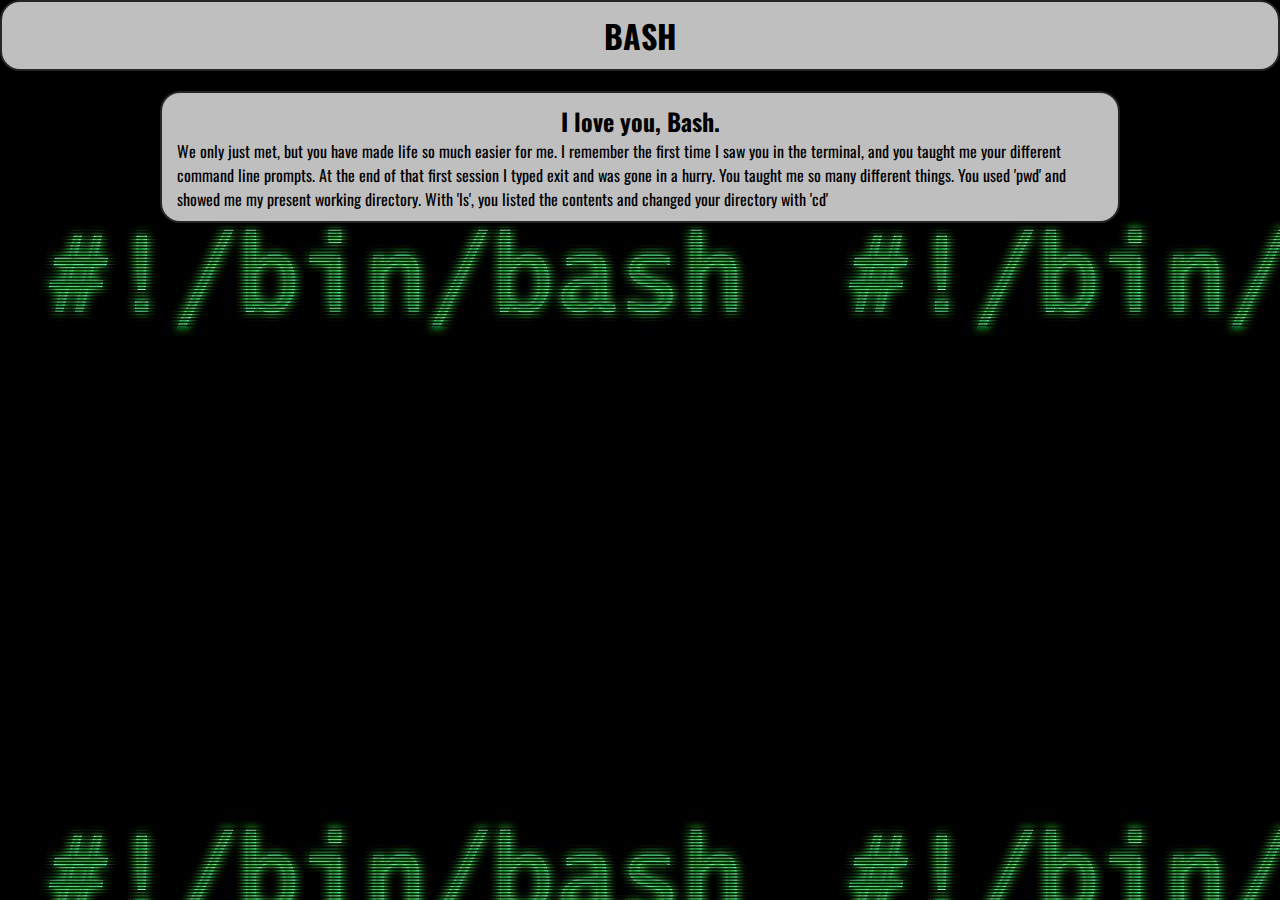
<file: Desktop/dev/bash.html>
<!doctype html>
<html>
  <head>
    <meta charset="utf-8">
    <title>Bash</title>
    <link href="css/sop-love-letters.css" rel="stylesheet">
        <link href='https://fonts.googleapis.com/css?family=Oswald' rel='stylesheet' type='text/css'>
        <link href='https://fonts.googleapis.com/css?family=Open+Sans' rel='stylesheet' type='text/css'>
       
        

  </head>
  <body class="bash">
    <header>
      <h1 class="centerme">BASH</h1>


    </header>
        <!--css div container begin -->
        <div class="container"> 
        <section>
          <h2 class="centerme">I love you, Bash.</h2> 
          
          <p>We only just met, but you have made life so much easier for me. I remember the first time I saw you in the terminal, and you taught me your different command line prompts. At the end of that first session I typed exit and was gone in a hurry. You taught me so many different things. You used 'pwd' and showed me my present working directory. With 'ls', you listed the contents and changed your directory with 'cd'
        </p>
        








        </section>
       
      </div>
      <!--css div container end-->




  </body>
</html>
</file>
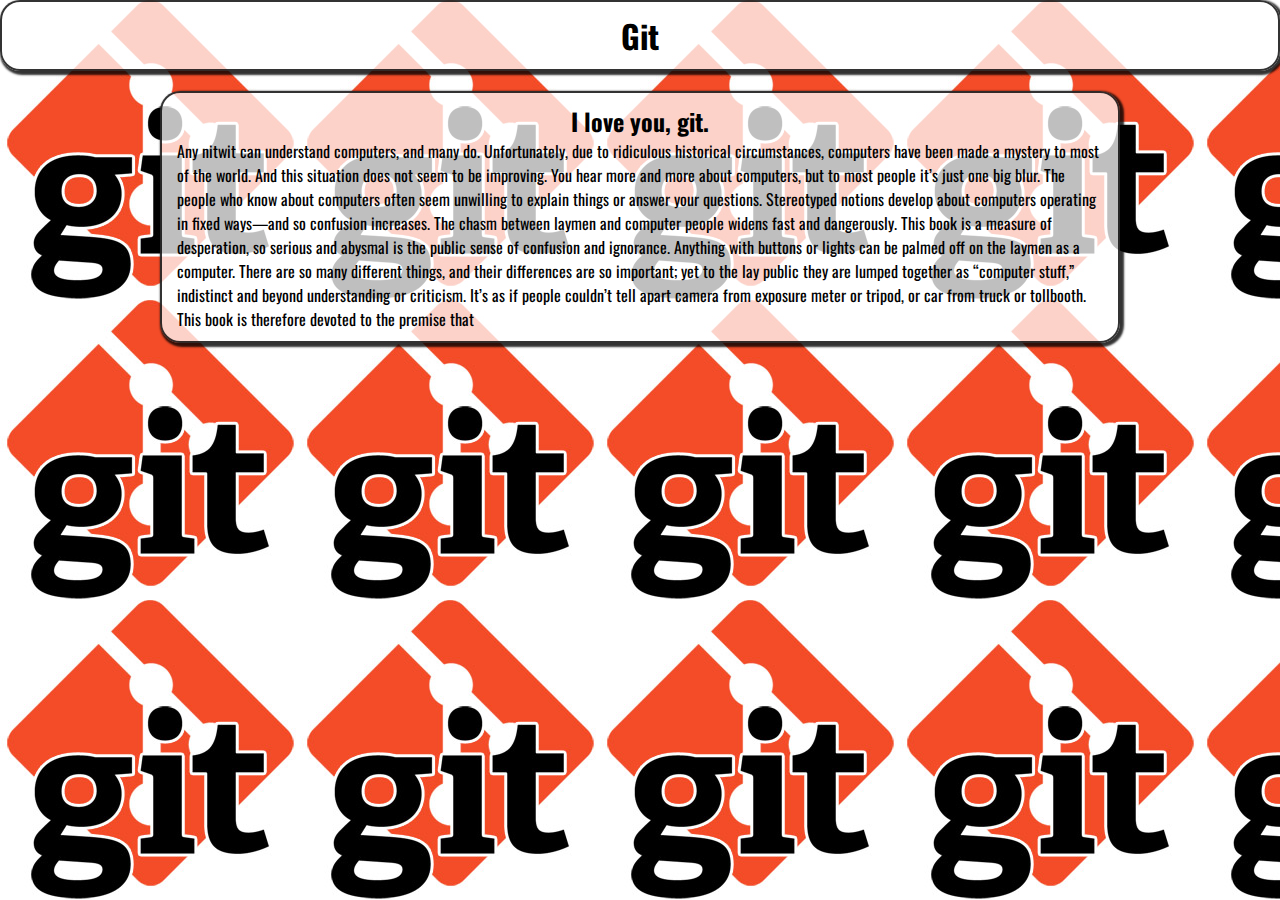
<file: Desktop/dev/git.html>
<html>
	<head>
		<meta charset="utf-8">
		<title>GIT</title>
		<link href="css/sop-love-letters.css" rel="stylesheet">
        <link href='https://fonts.googleapis.com/css?family=Oswald' rel='stylesheet' type='text/css'>
        <link href='https://fonts.googleapis.com/css?family=Open+Sans' rel='stylesheet' type='text/css'>
       
        

	</head>
	<body class="git">
		<header>
			<h1 class="centerme">Git</h1>


		</header>
        <!--css div container begin -->
        <div class="container">	
        <section class="left">
          <h2 class="centerme">I love you, git.</h2> 

          
        	<p>Any nitwit can understand computers, and many do.
Unfortunately, due to ridiculous historical circumstances,
computers have been made a mystery to most of the world.
And this situation does not seem to be improving. You hear
more and more about computers, but to most people it’s just
one big blur. The people who know about computers often
seem unwilling to explain things or answer your questions.
Stereotyped notions develop about computers operating in
fixed ways—and so confusion increases. The chasm between
laymen and computer people widens fast and dangerously.
This book is a measure of desperation, so serious and
abysmal is the public sense of confusion and ignorance.
Anything with buttons or lights can be palmed off on the
laymen as a computer. There are so many different things,
and their differences are so important; yet to the lay public
they are lumped together as “computer stuff,” indistinct and
beyond understanding or criticism. It’s as if people couldn’t
tell apart camera from exposure meter or tripod, or car from
truck or tollbooth. This book is therefore devoted to the
premise that 
        </p>
        








        </section>
       
      </div>
      <!--css div container end-->




	</body>
</html>
</file>
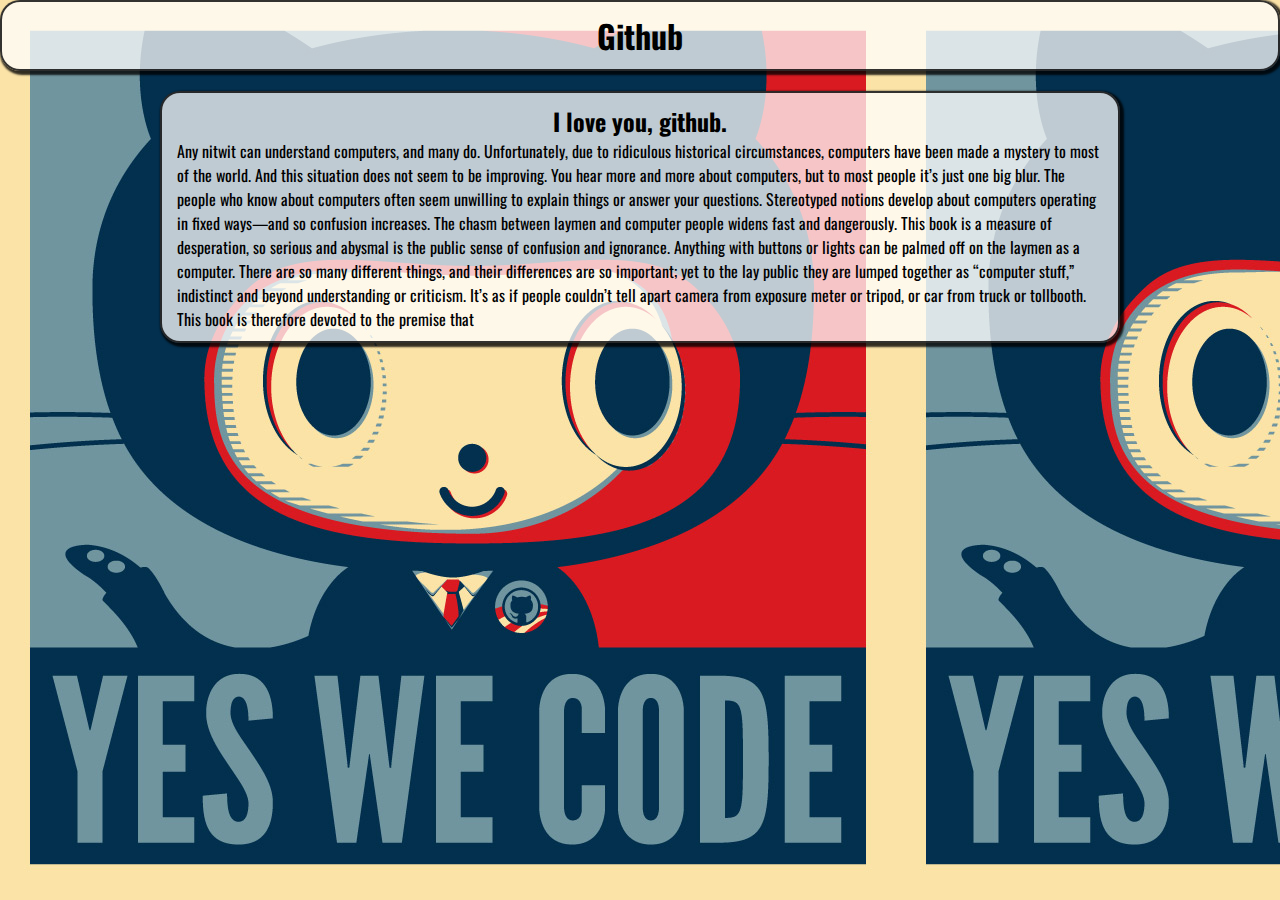
<file: Desktop/dev/github.html>
<html>
	<head>
		<meta charset="utf-8">
		<title>Github</title>
		<link href="css/sop-love-letters.css" rel="stylesheet">
        <link href='https://fonts.googleapis.com/css?family=Oswald' rel='stylesheet' type='text/css'>
        <link href='https://fonts.googleapis.com/css?family=Open+Sans' rel='stylesheet' type='text/css'>
       
        

	</head>
	<body class="github">
		<header>
			<h1 class="centerme">Github</h1>


		</header>
        <!--css div container begin -->
        <div class="container">	
        <section class="left">
          <h2 class="centerme">I love you, github.</h2> 

         
        	<p>Any nitwit can understand computers, and many do.
Unfortunately, due to ridiculous historical circumstances,
computers have been made a mystery to most of the world.
And this situation does not seem to be improving. You hear
more and more about computers, but to most people it’s just
one big blur. The people who know about computers often
seem unwilling to explain things or answer your questions.
Stereotyped notions develop about computers operating in
fixed ways—and so confusion increases. The chasm between
laymen and computer people widens fast and dangerously.
This book is a measure of desperation, so serious and
abysmal is the public sense of confusion and ignorance.
Anything with buttons or lights can be palmed off on the
laymen as a computer. There are so many different things,
and their differences are so important; yet to the lay public
they are lumped together as “computer stuff,” indistinct and
beyond understanding or criticism. It’s as if people couldn’t
tell apart camera from exposure meter or tripod, or car from
truck or tollbooth. This book is therefore devoted to the
premise that 
        </p>
        








        </section>
       
      </div>
      <!--css div container end-->




	</body>
</html>
</file>
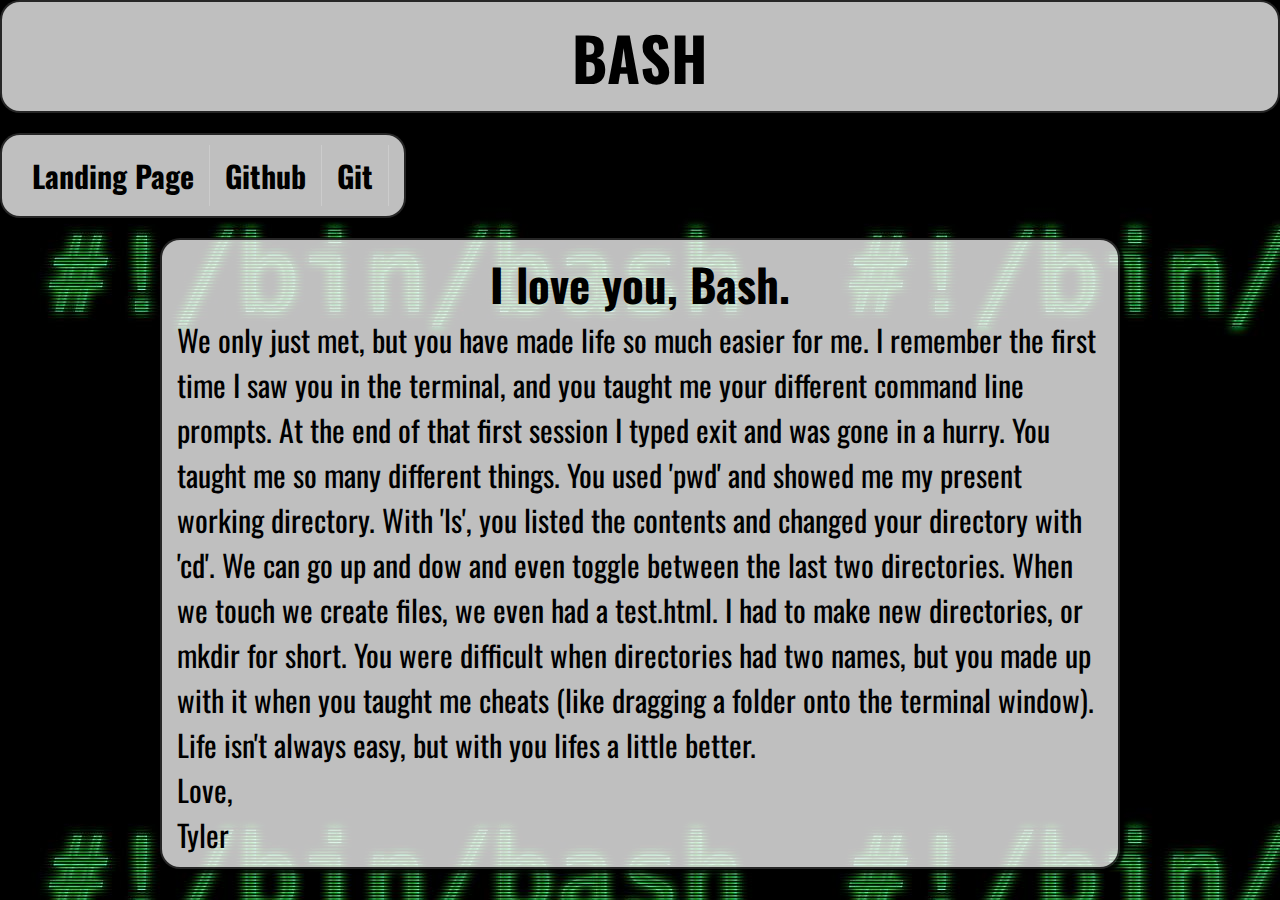
<file: Desktop/dev/soploveletter/bash.html>
<!doctype html>
<html>
  <head>
    <meta charset="utf-8">
    <title>Bash</title>
    <link href="css/sop-love-letters.css" rel="stylesheet">
        <link href='https://fonts.googleapis.com/css?family=Oswald' rel='stylesheet' type='text/css'>
        <link href='https://fonts.googleapis.com/css?family=Open+Sans' rel='stylesheet' type='text/css'>
       
        

  </head>
  <body class="bash">
    <header>
      <h1 class="centerme">BASH</h1>


    </header>

    <ul id="nav">
        <li><a href="http://creative.colorado.edu/~tysm8997/index.html">Landing Page</a></li>
        <li><a href="http://creative.colorado.edu/~tysm8997/github.html">Github</a></li>
        <li><a href="http://creative.colorado.edu/~tysm8997/git.html">Git</a></li>
      </ul>

        <!--css div container begin -->
        <div class="container"> 
        <section class="left">
          <h2 class="centerme">I love you, Bash.</h2> 
          
          <p>We only just met, but you have made life so much easier for me. I remember the first time I saw you in the terminal, and you taught me your different command line prompts. At the end of that first session I typed exit and was gone in a hurry. You taught me so many different things. You used 'pwd' and showed me my present working directory. With 'ls', you listed the contents and changed your directory with 'cd'. We can go up and dow and even toggle between the last two directories. When we touch we create files, we even had a test.html. I had to make new directories, or mkdir for short. You were difficult when directories had two names, but you made up with it when you taught me cheats (like dragging a folder onto the terminal window). Life isn't always easy, but with you lifes a little better.
        </p>
        <p>Love,</p>
        <p>Tyler</p>
        








        </section>
       
      </div>
      <!--css div container end-->




  </body>
</html>
</file>
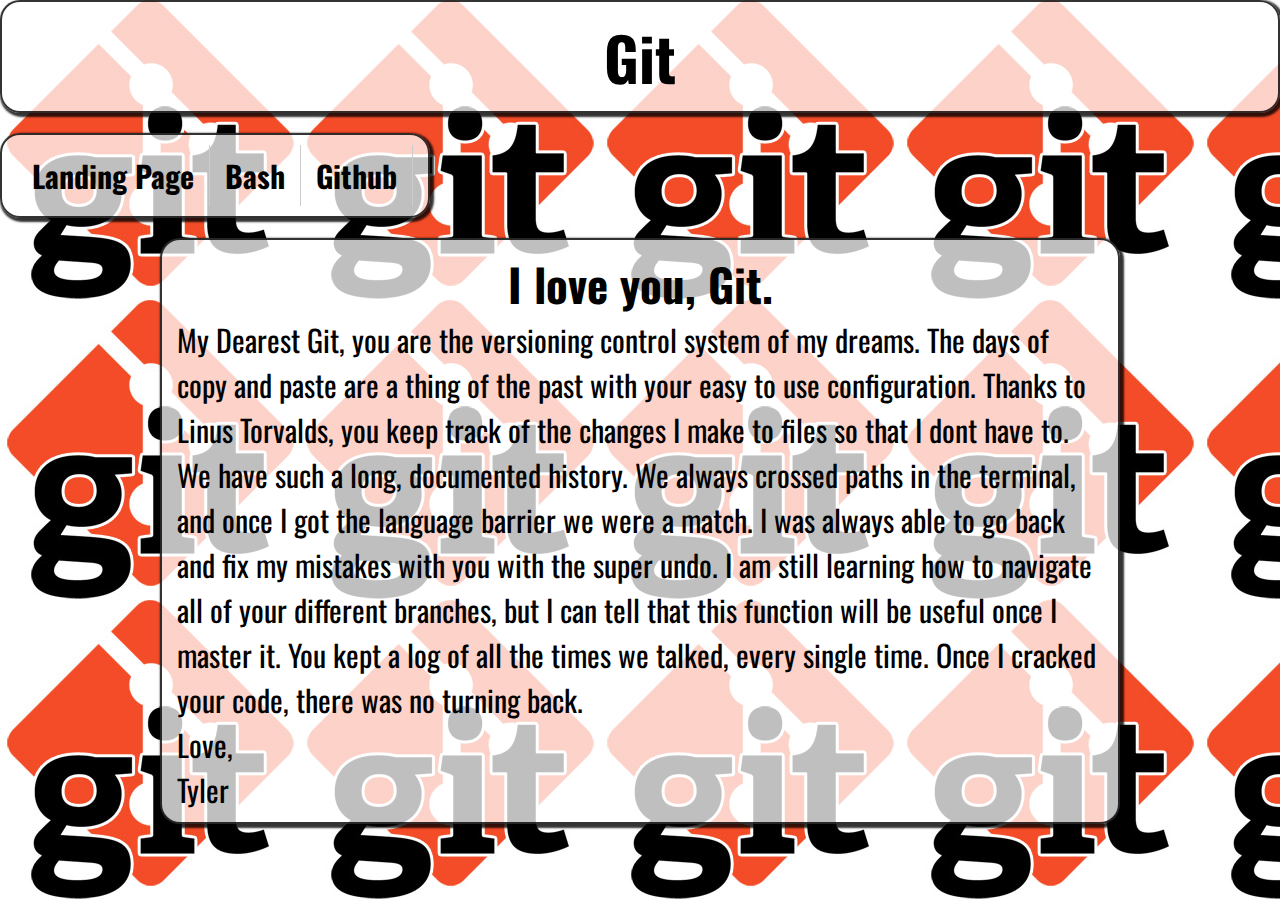
<file: Desktop/dev/soploveletter/git.html>
<html>
	<head>
		<meta charset="utf-8">
		<title>GIT</title>
		<link href="css/sop-love-letters.css" rel="stylesheet">
        <link href='https://fonts.googleapis.com/css?family=Oswald' rel='stylesheet' type='text/css'>
        <link href='https://fonts.googleapis.com/css?family=Open+Sans' rel='stylesheet' type='text/css'>
       
        

	</head>
	<body class="git">
		<header>
			<h1 class="centerme">Git</h1>


		</header>

    <ul id="nav">
        <li><a href="http://creative.colorado.edu/~tysm8997/index.html">Landing Page</a></li>
        <li><a href="http://creative.colorado.edu/~tysm8997/bash.html">Bash</a></li>
        <li><a href="http://creative.colorado.edu/~tysm8997/github.html">Github</a></li>
      </ul>
        <!--css div container begin -->
        <div class="container">	
        <section class="left">
          <h2 class="centerme">I love you, Git.</h2> 

          
        	<p>My Dearest Git, you are the versioning control system of my dreams. The days of copy and paste are a thing of the past with your easy to use configuration. Thanks to Linus Torvalds, you keep track of the changes I make to files so that I dont have to. We have such a long, documented history. We always crossed paths in the terminal, and once I got the language barrier we were a match. I was always able to go back and fix my mistakes with you with the super undo. I am still learning how to navigate all of your different branches, but I can tell that this function will be useful once I master it. You kept a log of all the times we talked, every single time. Once I cracked your code, there was no turning back.
        </p>
        <p>Love,</p>
        <p>Tyler</p>








        </section>
       
      </div>
      <!--css div container end-->




	</body>
</html>
</file>
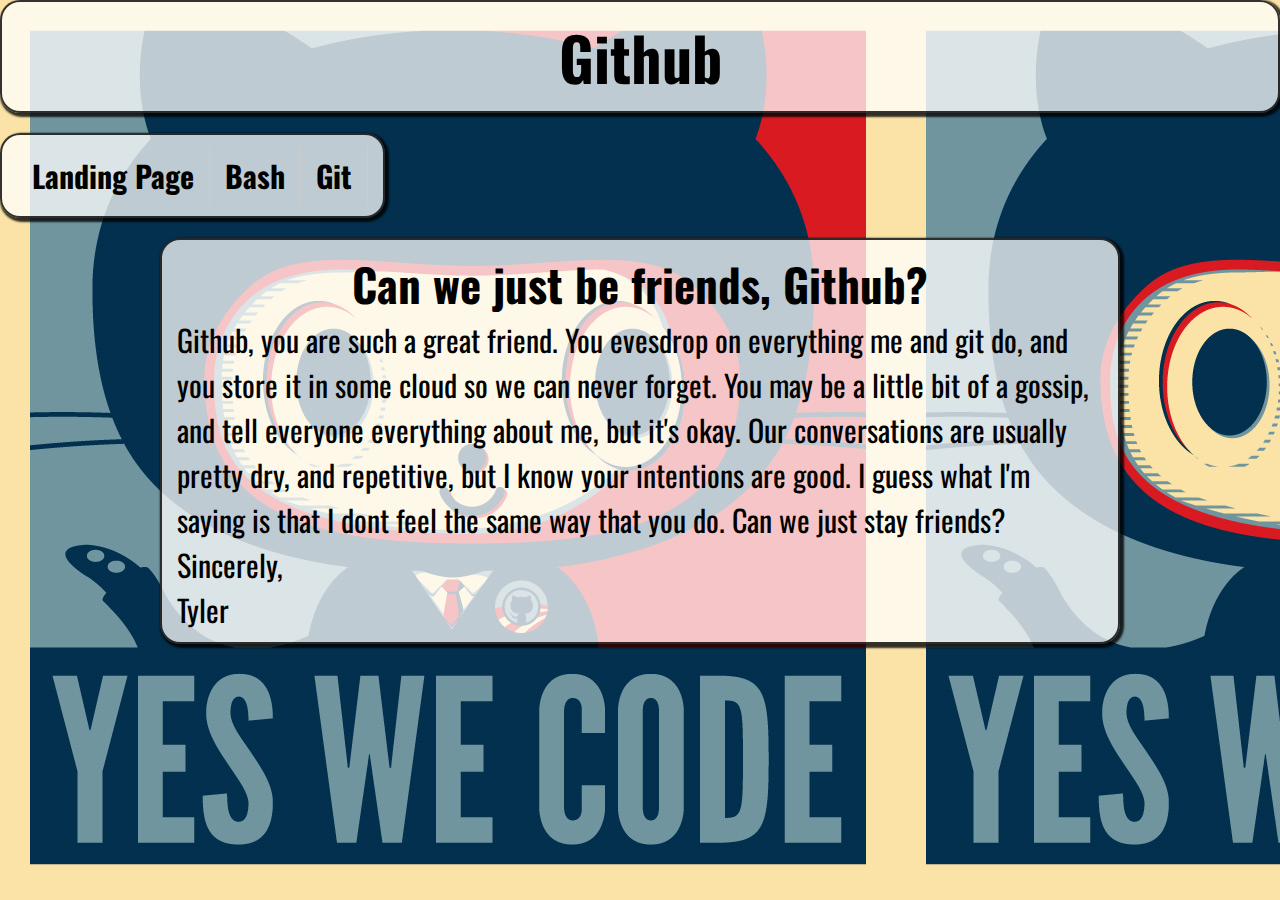
<file: Desktop/dev/soploveletter/github.html>
<html>
	<head>
		<meta charset="utf-8">
		<title>Github</title>
		<link href="css/sop-love-letters.css" rel="stylesheet">
        <link href='https://fonts.googleapis.com/css?family=Oswald' rel='stylesheet' type='text/css'>
        <link href='https://fonts.googleapis.com/css?family=Open+Sans' rel='stylesheet' type='text/css'>
       
        

	</head>
	<body class="github">
		<header>
			<h1 class="centerme">Github</h1>
      

		</header>

    <ul id="nav">
        <li><a href="http://creative.colorado.edu/~tysm8997/index.html">Landing Page</a></li>
        <li><a href="http://creative.colorado.edu/~tysm8997/bash.html">Bash</a></li>
        <li><a href="http://creative.colorado.edu/~tysm8997/git.html">Git</a></li>
      </ul>

        <!--css div container begin -->
        <div class="container">	
        <section class="left">
          <h2 class="centerme">Can we just be friends, Github?</h2> 

         
        	<p>Github, you are such a great friend. You evesdrop on everything me and git do, and you store it in some cloud so we can never forget. You may be a little bit of a gossip, and tell everyone everything about me, but it's okay. Our conversations are usually pretty dry, and repetitive, but I know your intentions are good. I guess what I'm saying is that I dont feel the same way that you do. Can we just stay friends?
        </p>
        <p>Sincerely,</p>
        <p>Tyler</p>
        








        </section>
       
      </div>
      <!--css div container end-->




	</body>
</html>
</file>
<file: Desktop/dev/css/sop-love-letters.css>
/* universal styles */

*,
*:before,
*:after {
	margin: 0;
	padding: 0;
}

.centerme {
	text-align: center;
}

.clearfix:after{
	display: table;
	content:" ";
	clear: both;
}

.left {
	float: left;
}

.right {
	float: right;
}

.bumpright {
	margin-right: 10px;
}

.bumpleft {
	margin-left: 10px;
}

/* global styles */

.container {
	width: 960px;
	margin: 0 auto; 
}

body {
	background: url('../img/bash.jpg');
	font-family: 'Open Sans', sans-serif;
	font-size: 14px;
	font-family: 'Oswald', sans-serif;
	font-size: 16px;
}

header, 
section,
footer {
	background: rgba(255,255,255,0.75);
	border: solid 2px rgba(0,0,0,0.8);
	padding: 10px 15px;
	margin-bottom: 20px;
	-webkit-border-radius: 20px;
    border-radius: 20px;
    -webkit-box-shadow: 2px 2px 2px 2px rgba(0,0,0,0.8);
    box-shadow: 2px 2px 2px 2px rgba(0,0,0,0.8);
}



.bash {
	background: url('../img/bash.jpg');
}

.git {
	background: url('../img/git.jpg');
}

.github {
	background: url('../img/github.jpg');
}
</file>
<file: Desktop/dev/soploveletter/css/sop-love-letters.css>
/* universal styles */

*,
*:before,
*:after {
	margin: 0;
	padding: 0;
}

.centerme {
	text-align: center;
}

.clearfix:after{
	display: table;
	content:" ";
	clear: both;
}

.left {
	float: left;
}

.right {
	float: right;
}

.bumpright {
	margin-right: 10px;
}

.bumpleft {
	margin-left: 10px;
}

/* global styles */

.container {
	width: 960px;
	margin: 0 auto; 
}

body {
	background: url('../img/bash.jpg');
	font-family: 'Open Sans', sans-serif;
	font-size: 20px;
	font-family: 'Oswald', sans-serif;
	font-size: 30px;
}

header, 
section,
footer {
	background: rgba(255,255,255,0.75);
	border: solid 2px rgba(0,0,0,0.8);
	padding: 10px 15px;
	margin-bottom: 20px;
	-webkit-border-radius: 20px;
    border-radius: 20px;
    -webkit-box-shadow: 2px 2px 2px 2px rgba(0,0,0,0.8);
    box-shadow: 2px 2px 2px 2px rgba(0,0,0,0.8);
}



.bash {
	background: url('../img/bash.jpg');
}

.git {
	background: url('../img/git.jpg');
}

.github {
	background: url('../img/github.jpg');
}

#nav {
	width: auto;
	float: left;
	margin: 0 0 3em 0;
	padding: auto;
	list-style: none;
	background: rgba(255,255,255,0.75);
	border: solid 2px rgba(0,0,0,0.8);
	padding: 10px 15px;
	margin-bottom: 20px;
	-webkit-border-radius: 20px;
    border-radius: 20px;
    -webkit-box-shadow: 2px 2px 2px 2px rgba(0,0,0,0.8);
    box-shadow: 2px 2px 2px 2px rgba(0,0,0,0.8);
}
#nav li {
	float: left; }
#nav li a {
	display: block;
	padding: 8px 15px;
	text-decoration: none;
	font-weight: bold;
	color: #000;
	border-right: 1px solid #ccc; }
#nav li a:hover {
	color: #c00;
	background-color: #fff; }
</file>
